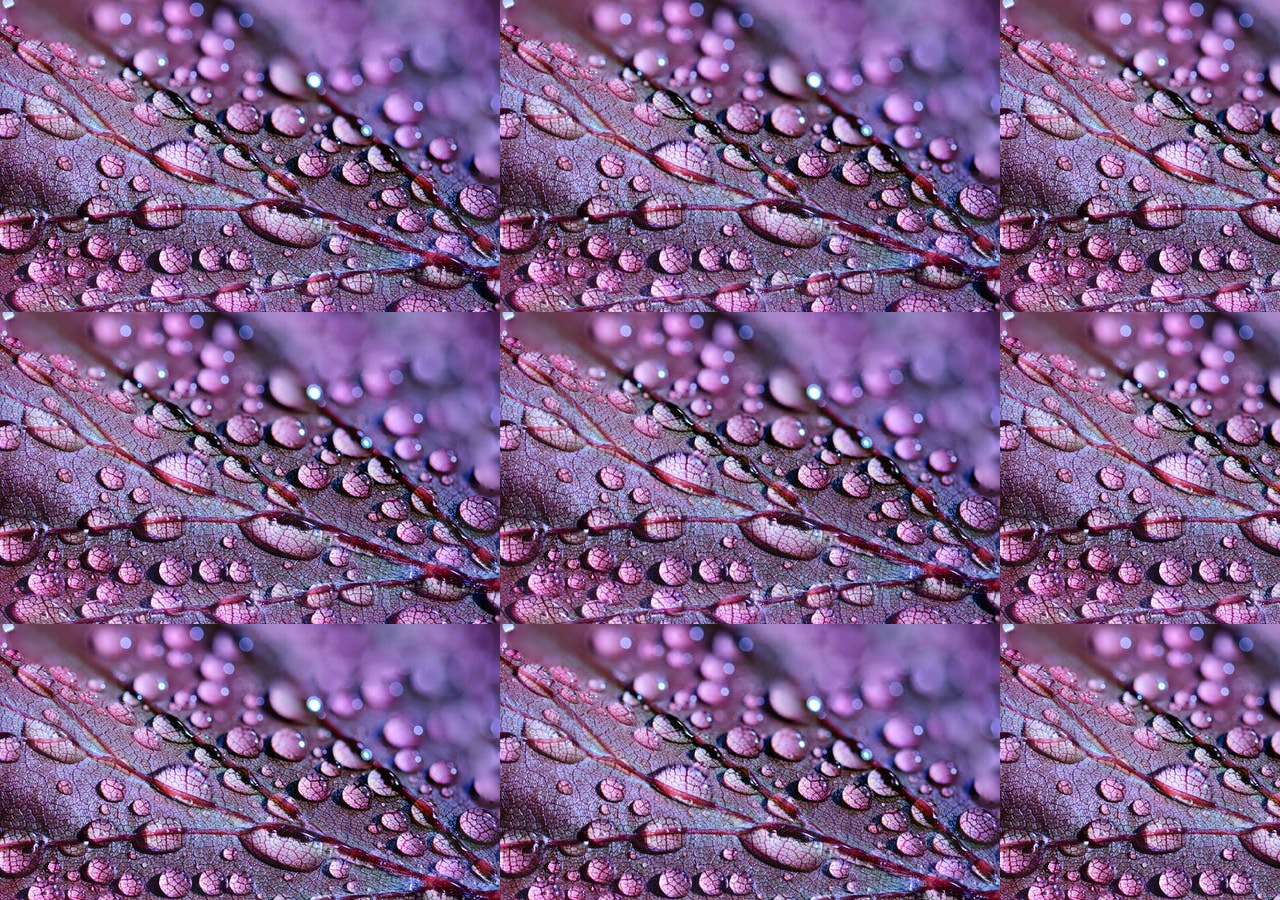
<file: index.html>
<!DOCTYPE html>
<html>
<head>
    <title>
        wishesh
    </title>
    <style>
body
        {
    background-image: url('pexels-photo-459301.jpeg');
}

    </style>

</head>
<body>

<pre>



                                
</pre>
<script type="text/javascript">
var password = "sujatha00";
var x = prompt("Enter in the password ","");
if (x.toLowerCase() == password) {
 alert("Come right in \n \n You've entered in the right password");
 window.location = "home1.html";
}
else {
 window.location = "pswdwrong.html";
}
</script>


</body>

</html>
</file>
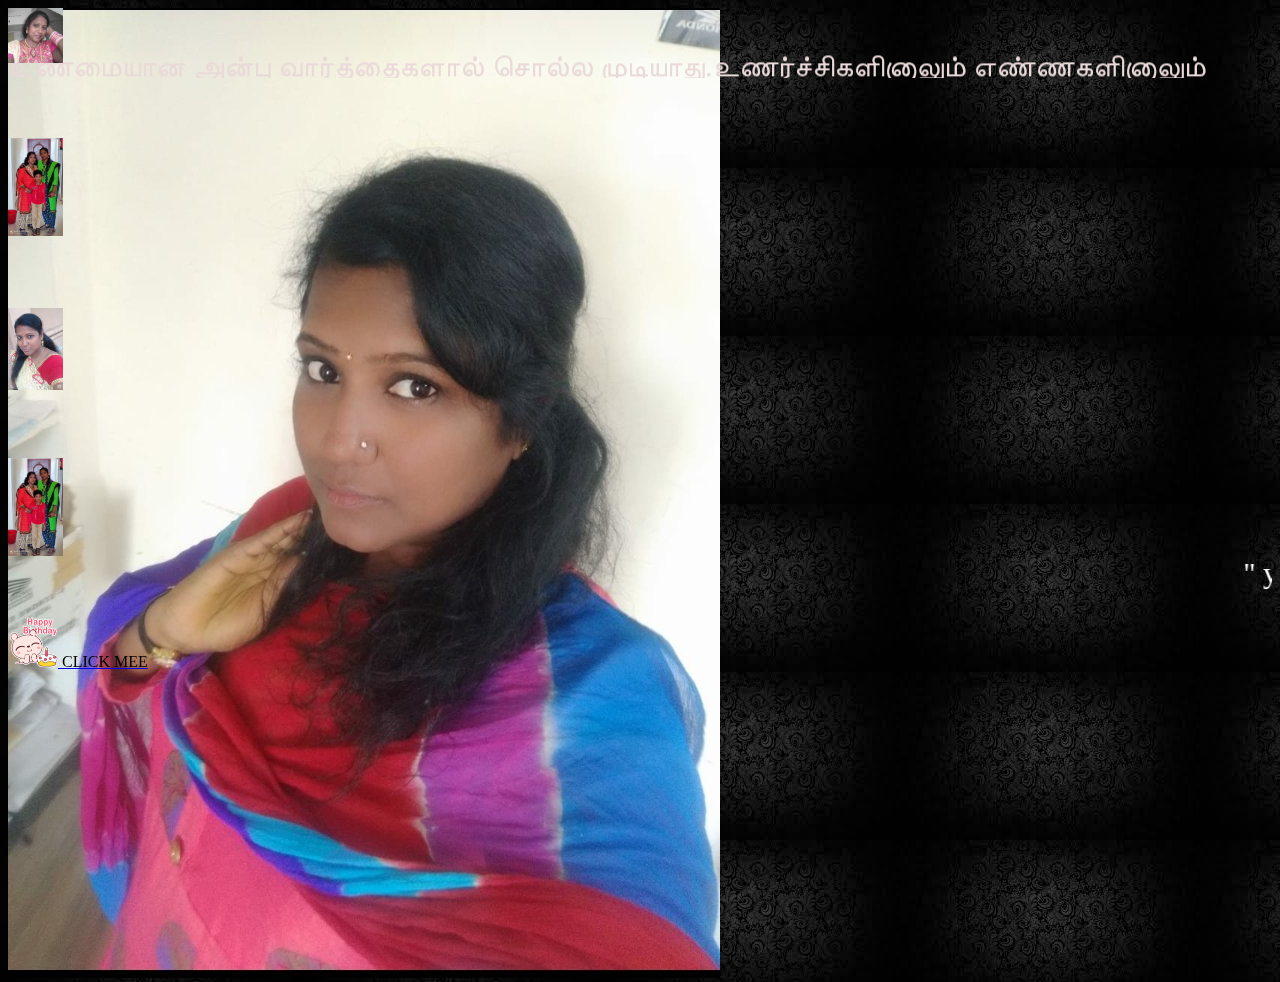
<file: home4.html>
<!DOCTYPE HTML>
<html>
<head>
    <meata name="viewport" content="width=device-width, initial-sclae=1">

        <style>
           body{
               background-image:url('black beauty.jpeg');
             

           } 

           .container .image
        

           {
            
            background-position: center;  
            position: absolute;
              
           }
           .image2
           {
               position:relative;
               align:right;
               
           }
            
          .image3
          {
              position:relative;
              padding-top: 130px;;

          }
          .image4
          {
              position:relative;
              padding-top:170px;
          }


          .image5
          {
              position:relative;
              padding-top:150px;
          }

          .mark
          {
              color:white;
              position: relative;
              font-size: 30px;
              padding-top: 10px;
              
              
          }
          .mark2
          {
              position:absolute;
              color:rgb(233, 217, 217);
              font-size:30px;

          }
            .tedy
          {
              position:relative;
              padding-top: 20px;;
          }



        </style>
</head>

<body>

<div class="container">

<div class="image">
    <img src="photo4.jpg">

</div>
<div class="mark2">

    <marquee scrolldelay=150 width="100%" direction="up" height="100%">
        உண்மையான அன்பு வார்த்தைகளால்
    சொல்ல முடியாது.உணர்ச்சிகளினாலும்
    எண்ணகளினாலும் மட்டுமே சொல்ல முடியும்.
    இனிய பிறந்தநாள் வாழ்த்துக்கள் Amma.
    </marquee>
    </div>

<div class="image2">
    <img src="photo5.jpg" width="55px;"
    align="left">
</div>

<div class="image3">
    <img src="photo3.jpg" width="55px"
    align="left">
</div>

<div class="image4">
    <img src="photo12.jpg" width="55px;"
    align="left">
</div>
<div class="image5">
    <img src="photo3.jpg" width="55px;"
    align="left">
</div>
<div class="mark">


<marquee scrolldelay="150" width="100%" direction="left" height="100%">
    " you for always providing me with hope, encouragement, 
    joy, and support. You are the best, 
    and I hope that your birthday is as unforgettable as you are."
    </marquee>
</div>
    <div class="tedy">
    <a href="home5.html">
    <img src="happy-birthday-birthday-bear.gif"
         width="50px"><span style="color:black"> CLICK MEE </a> </span>
</div>
</div>




</body>
</html>
</file>
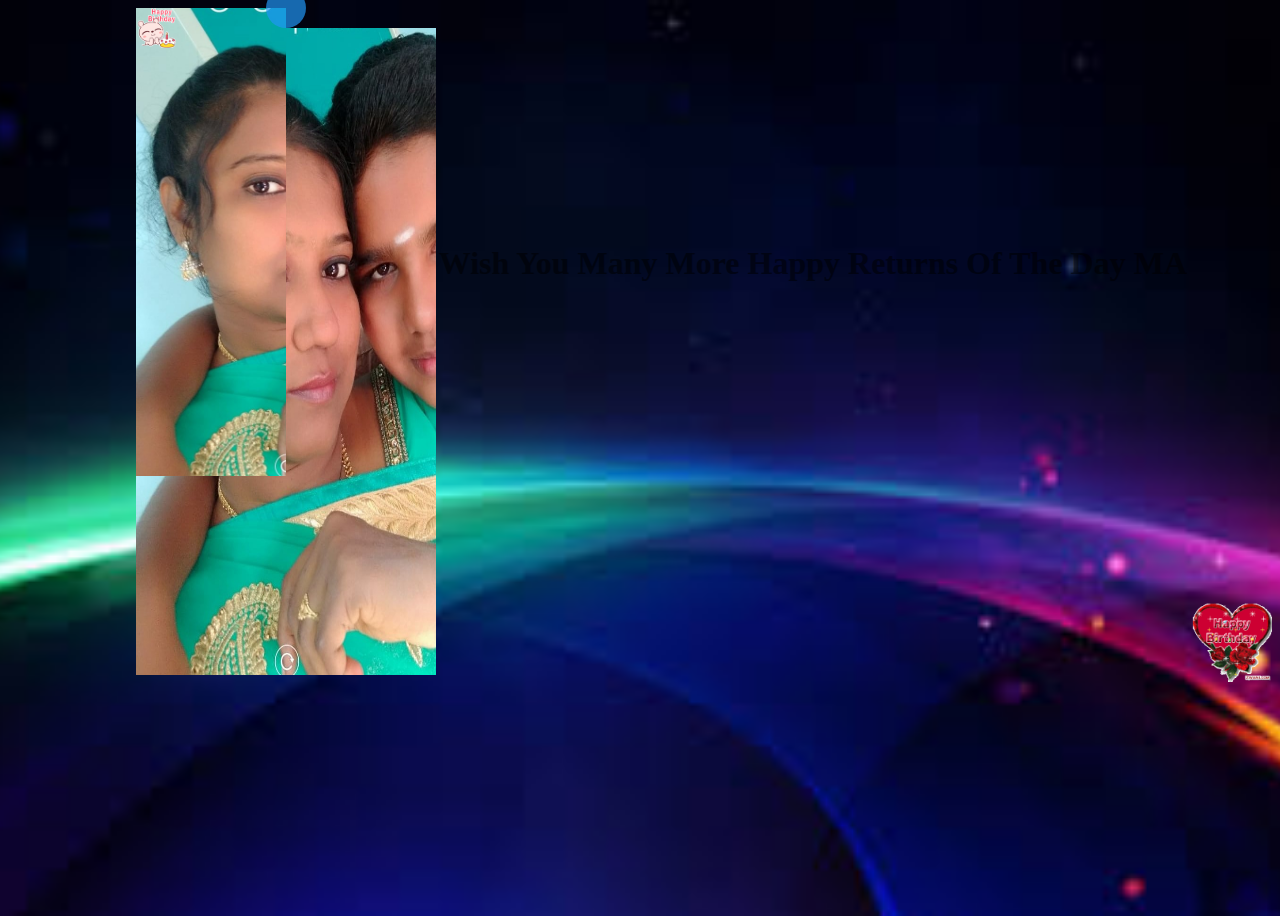
<file: home5.html>
<!DOCTYPE html>
<html>
<head>
<meta name="viewport" content="width=device-width, initial-scale=1.0">
<style>
* {box-sizing: border-box;}

body{
  background-image: url('images.jpeg');
  background-repeat: no-repeat;
  background-position: center;
  background-size: cover;
  height:900px;
}
#watermark {
  bottom: 5px;
  right: 5px;
  opacity: 0.5;
  text-align: right;
  color: black;
  position: absolute;
  padding-right: 80px;
  text-transform:capitalize;
}

.img-comp-container {
  position: relative;
  height: 300px; /*should be the same height as the images*/
  align-items: center;
  
}

.img-comp-img {
  position: absolute;
  width: auto;
  height: auto;
  overflow:hidden;
}

.img-comp-img img {
  display:block;
  vertical-align:middle;
}

.img-comp-slider {
  position: absolute;
  z-index:9;
  cursor: ew-resize;
  /*set the appearance of the slider:*/
  width: 40px;
  height: 40px;
  background-color: #2196F3;
  opacity: 0.7;
  border-radius: 50%;
}
.gif
{
  position:relative;

}
.love
{
  position: relative;
  padding-top: 550px;
}
</style>
<script>
function initComparisons() {
  var x, i;
  /*find all elements with an "overlay" class:*/
  x = document.getElementsByClassName("img-comp-overlay");
  for (i = 0; i < x.length; i++) {
    /*once for each "overlay" element:
    pass the "overlay" element as a parameter when executing the compareImages function:*/
    compareImages(x[i]);
  }
  function compareImages(img) {
    var slider, img, clicked = 0, w, h;
    /*get the width and height of the img element*/
    w = img.offsetWidth;
    h = img.offsetHeight;
    /*set the width of the img element to 50%:*/
    img.style.width = (w / 2) + "px";
    /*create slider:*/
    slider = document.createElement("DIV");
    slider.setAttribute("class", "img-comp-slider");
    /*insert slider*/
    img.parentElement.insertBefore(slider, img);
    /*position the slider in the middle:*/
    slider.style.top = (h / 2) - (slider.offsetHeight / 2) + "px";
    slider.style.left = (w / 2) - (slider.offsetWidth / 2) + "px";
    /*execute a function when the mouse button is pressed:*/
    slider.addEventListener("mousedown", slideReady);
    /*and another function when the mouse button is released:*/
    window.addEventListener("mouseup", slideFinish);
    /*or touched (for touch screens:*/
    slider.addEventListener("touchstart", slideReady);
    /*and released (for touch screens:*/
    window.addEventListener("touchend", slideFinish);
    function slideReady(e) {
      /*prevent any other actions that may occur when moving over the image:*/
      e.preventDefault();
      /*the slider is now clicked and ready to move:*/
      clicked = 1;
      /*execute a function when the slider is moved:*/
      window.addEventListener("mousemove", slideMove);
      window.addEventListener("touchmove", slideMove);
    }
    function slideFinish() {
      /*the slider is no longer clicked:*/
      clicked = 0;
    }
    function slideMove(e) {
      var pos;
      /*if the slider is no longer clicked, exit this function:*/
      if (clicked == 0) return false;
      /*get the cursor's x position:*/
      pos = getCursorPos(e)
      /*prevent the slider from being positioned outside the image:*/
      if (pos < 0) pos = 0;
      if (pos > w) pos = w;
      /*execute a function that will resize the overlay image according to the cursor:*/
      slide(pos);
    }
    function getCursorPos(e) {
      var a, x = 0;
      e = (e.changedTouches) ? e.changedTouches[0] : e;
      /*get the x positions of the image:*/
      a = img.getBoundingClientRect();
      /*calculate the cursor's x coordinate, relative to the image:*/
      x = e.pageX - a.left;
      /*consider any page scrolling:*/
      x = x - window.pageXOffset;
      return x;
    }
    function slide(x) {
      /*resize the image:*/
      img.style.width = x + "px";
      /*position the slider:*/
      slider.style.left = img.offsetWidth - (slider.offsetWidth / 2) + "px";
    }
  }
}
</script>
</head>
<body style="  padding-left: 10%;">



<div class="img-comp-container">
  <div class="img-comp-img" style="padding-top: 20px;">
    <img src="photo11.jpg" width="300" height="647">
  </div>
  <div class="img-comp-img img-comp-overlay">
    <img src="photo13.jpg" width="300" height="100%">
  
</div>
<div id="watermark">  <h1 > Wish you many more happy returns of the day MA</h1>
  
</div>
<div class="gif">
  <a href="last.html"> 
  <img src="happy-birthday-birthday-bear.gif" 
  width="40px;" >
</div>
<div class="love">
  <img src="happy-birthday-love.gif"
  width="80px;" align="right">
</a>
</div>


<script>
/*Execute a function that will execute an image compare function for each element with the img-comp-overlay class:*/
initComparisons();
</script>

</body>
</html>
</file>
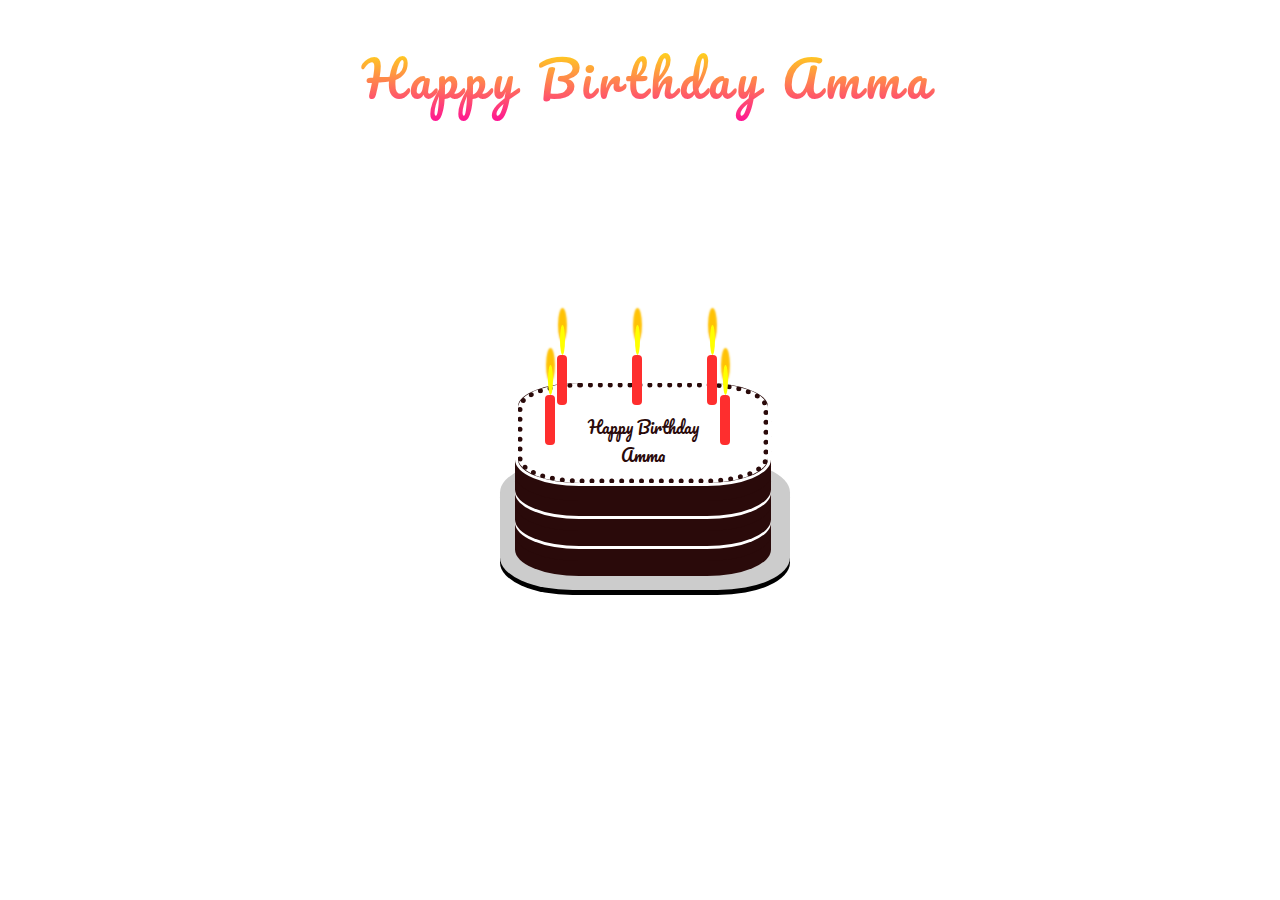
<file: last.html>
<!DOCTYPE html>
<html>
    <head>
        <title>Happy Birthday Wishing - Rohith </title>
        <meta charset="UTF-8">
        <meta name="viewport" content="width=device-width, initial-scale=1.0">
        <!-- Google Fonts -->
        <link href="https://fonts.googleapis.com/css?family=Pacifico&display=swap" rel="stylesheet">
        <!-- My Stylesheet -->
        <link rel="stylesheet" href="style.css">
    </head>

<body>
    <div class="wish">
        Happy Birthday Amma
    </div>
    <div class="cake">
        <div class="plate"></div>
        <div class="layer"></div>
        <div class="icing">
            <div class="name">
                <p>Happy Birthday <br/> <span id="name">Amma</span></p>
            </div>
        </div>
        <div class="candle1">
            <div class="flame1"></div>
        </div>
        <div class="candle2">
            <div class="flame2"></div>
        </div>
        <div class="candle3">
            <div class="flame3"></div>
        </div>
        <div class="candle4">
            <div class="flame4"></div>
        </div>
        <div class="candle5">
            <div class="flame5"></div>
        </div>
    </div>
    <div class ="text">May all your dreams come true and May God crown you with all the success in life. Wishing you many returns of this day. Happy birthday! From, Rohith
    </div>

    <audio id="HBD" loop>
        <source src="https://dl.dropbox.com/s/57hjcyz47o4us25/audio.mp3">
    </audio>
    <!-- JavaScript Page -->
    <script>
        alert(“TOUCH THE CAKE 🎂 AND ENJOY THE PARTY 🎶🎉🎊”);
window.addEventListener(‘click’, function() {
var audio = document.getElementById(“HBD”);
audio.play();
});
    </script>
</body>
</file>
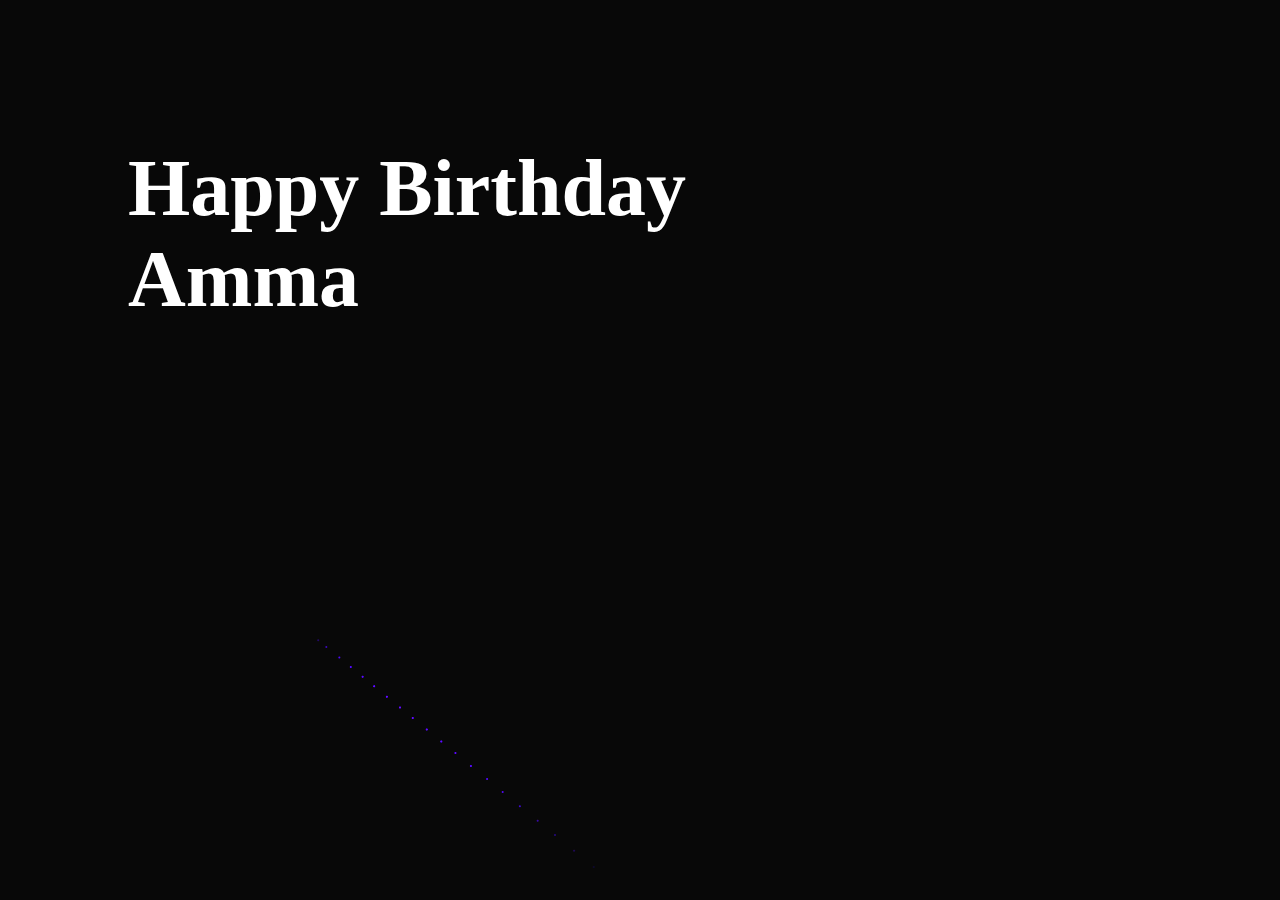
<file: random.html>
<html>
    <head>

        <style>
            body {
  margin: 0;
  background: #020202;
  cursor: crosshair;
}
canvas{display:block}
h1 {
  position: absolute;
  top: 20%;
  left: 40%;
  transform: translate(-50%, -50%);
  color: #fff;
  font-family: "Source Sans Pro";
  font-size: 5em;
  font-weight: 900;
  -webkit-user-select: none;
  user-select: none;
}
        </style>
    </head>

    <body>

        <h1>Happy Birthday Amma</h1>
<canvas id="birthday"></canvas>

<script>
    // helper functions
const PI2 = Math.PI * 2
const random = (min, max) => Math.random() * (max - min + 1) + min | 0
const timestamp = _ => new Date().getTime()

// container
class Birthday {
  constructor() {
    this.resize()

    // create a lovely place to store the firework
    this.fireworks = []
    this.counter = 0

  }
  
  resize() {
    this.width = canvas.width = window.innerWidth
    let center = this.width / 2 | 0
    this.spawnA = center - center / 4 | 0
    this.spawnB = center + center / 4 | 0
    
    this.height = canvas.height = window.innerHeight
    this.spawnC = this.height * .1
    this.spawnD = this.height * .5
    
  }
  
  onClick(evt) {
     let x = evt.clientX || evt.touches && evt.touches[0].pageX
     let y = evt.clientY || evt.touches && evt.touches[0].pageY
     
     let count = random(3,5)
     for(let i = 0; i < count; i++) this.fireworks.push(new Firework(
        random(this.spawnA, this.spawnB),
        this.height,
        x,
        y,
        random(0, 260),
        random(30, 110)))
          
     this.counter = -1
     
  }
  
  update(delta) {
    ctx.globalCompositeOperation = 'hard-light'
    ctx.fillStyle = `rgba(20,20,20,${ 7 * delta })`
    ctx.fillRect(0, 0, this.width, this.height)

    ctx.globalCompositeOperation = 'lighter'
    for (let firework of this.fireworks) firework.update(delta)

    // if enough time passed... create new new firework
    this.counter += delta * 3 // each second
    if (this.counter >= 1) {
      this.fireworks.push(new Firework(
        random(this.spawnA, this.spawnB),
        this.height,
        random(0, this.width),
        random(this.spawnC, this.spawnD),
        random(0, 360),
        random(30, 110)))
      this.counter = 0
    }

    // remove the dead fireworks
    if (this.fireworks.length > 1000) this.fireworks = this.fireworks.filter(firework => !firework.dead)

  }
}

class Firework {
  constructor(x, y, targetX, targetY, shade, offsprings) {
    this.dead = false
    this.offsprings = offsprings

    this.x = x
    this.y = y
    this.targetX = targetX
    this.targetY = targetY

    this.shade = shade
    this.history = []
  }
  update(delta) {
    if (this.dead) return

    let xDiff = this.targetX - this.x
    let yDiff = this.targetY - this.y
    if (Math.abs(xDiff) > 3 || Math.abs(yDiff) > 3) { // is still moving
      this.x += xDiff * 2 * delta
      this.y += yDiff * 2 * delta

      this.history.push({
        x: this.x,
        y: this.y
      })

      if (this.history.length > 20) this.history.shift()

    } else {
      if (this.offsprings && !this.madeChilds) {
        
        let babies = this.offsprings / 2
        for (let i = 0; i < babies; i++) {
          let targetX = this.x + this.offsprings * Math.cos(PI2 * i / babies) | 0
          let targetY = this.y + this.offsprings * Math.sin(PI2 * i / babies) | 0

          birthday.fireworks.push(new Firework(this.x, this.y, targetX, targetY, this.shade, 0))

        }

      }
      this.madeChilds = true
      this.history.shift()
    }
    
    if (this.history.length === 0) this.dead = true
    else if (this.offsprings) { 
        for (let i = 0; this.history.length > i; i++) {
          let point = this.history[i]
          ctx.beginPath()
          ctx.fillStyle = 'hsl(' + this.shade + ',100%,' + i + '%)'
          ctx.arc(point.x, point.y, 1, 0, PI2, false)
          ctx.fill()
        } 
      } else {
      ctx.beginPath()
      ctx.fillStyle = 'hsl(' + this.shade + ',100%,50%)'
      ctx.arc(this.x, this.y, 1, 0, PI2, false)
      ctx.fill()
    }

  }
}

let canvas = document.getElementById('birthday')
let ctx = canvas.getContext('2d')

let then = timestamp()

let birthday = new Birthday
window.onresize = () => birthday.resize()
document.onclick = evt => birthday.onClick(evt)
document.ontouchstart = evt => birthday.onClick(evt)

  ;(function loop(){
  	requestAnimationFrame(loop)

  	let now = timestamp()
  	let delta = now - then

    then = now
    birthday.update(delta / 1000)
  	

  })()
</script>
    </body>
</html>
</file>
<file: style.css>
body {
    background-image: url("https://dl.dropbox.com/s/4ubs90vu8bn5zq2/image.gif");
}

.wish {
    margin: 0;
    padding: 0;
    position: absolute;
    top: 4%;
    width: 100%;
    text-align: center;
    font-size: 3em;
    color: red;
    letter-spacing: 0.1em;
    font-family: 'Pacifico', cursive;
    background: -webkit-linear-gradient(#ffff00, #ff1493);
    -webkit-background-clip: text;
    -webkit-text-fill-color: transparent;
    -webkit-animation: hue 3s infinite ease-in-out;
}

@-webkit-keyframes hue {
    0% {
        -webkit-filter: hue-rotate(0deg);
        transform: scale(1) rotate(0deg);
    }

    50% {
        -webkit-filter: hue-rotate(360deg);
        transform: scale(1.2) rotate(5deg);
    }
}

.cake {
    position: absolute;
    width: 250px;
    height: 200px;
    top: 50%;
    left: 50%;
    margin-top: -70px;
    margin-left: -125px;
}

.plate {
    position: absolute;
    width: 290px;
    height: 130px;
    bottom: -10px;
    left: -15px;
    background-color: #ccc;
    border-radius: 25%;
    box-shadow: 0 5px 0 0 #000;
}

.cake>* {
    position: absolute;
}

.layer {
    position: absolute;
    display: block;
    width: 250px;
    height: 100px;
    border-radius: 25%;
    background-color: #2a0a0a;
    border: 3px solid #fff;
    box-shadow:
        0 15px 0 0 #2a0a0a,
        0 30px 0 0 #2a0a0a,
        0 33px 0 0 #fff,
        0 45px 0 0 #2a0a0a,
        0 60px 0 0 #2a0a0a,
        0 63px 0 0 #fff,
        0 75px 0 0 #2a0a0a,
        0 90px 0 0 #2a0a0a;
}

.icing {
    top: 3px;
    left: 3px;
    background-color: #fff;
    border: 5px dotted #2a0a0a;
    width: 240px;
    height: 90px;
    border-radius: 25%;
}

.name {
    margin: 0;
    padding: 0;
    position: absolute;
    top: 10%;
    width: 100%;
    text-align: center;
    font-size: 1em;
    color: #2a0a0a;
    font-family: 'Pacifico', cursive;
}

.candle1 {
    z-index: 10;
    width: 10px;
    height: 50px;
    background-color: #fe2e2e;
    border-radius: 4px;
    top: -25px;
    left: 50%;
    margin-left: -8px;
}

.flame1 {
    border-bottom-left-radius: 45% 35%;
    border-bottom-right-radius: 45% 35%;
    box-shadow: 0 -15px 2px 2px #ffc205;
    background-color: yellow;
    border-radius: 50%;
    height: 30px;
    width: 5px;
    top: -30px;
    left: 30%;
    position: absolute;
}

.candle2 {
    z-index: 10;
    width: 10px;
    height: 50px;
    background-color: #fe2e2e;
    border-radius: 4px;
    top: -25px;
    left: 80%;
    margin-left: -8px;
}

.flame2 {
    border-bottom-left-radius: 45% 35%;
    border-bottom-right-radius: 45% 35%;
    box-shadow: 0 -15px 2px 2px #ffc205;
    background-color: yellow;
    border-radius: 50%;
    height: 30px;
    width: 5px;
    top: -30px;
    left: 30%;
    position: absolute;
}

.candle3 {
    z-index: 10;
    width: 10px;
    height: 50px;
    background-color: #fe2e2e;
    border-radius: 4px;
    top: -25px;
    left: 20%;
    margin-left: -8px;
}

.flame3 {
    border-bottom-left-radius: 45% 35%;
    border-bottom-right-radius: 45% 35%;
    box-shadow: 0 -15px 2px 2px #ffc205;
    background-color: yellow;
    border-radius: 50%;
    height: 30px;
    width: 5px;
    top: -30px;
    left: 30%;
    position: absolute;
}

.candle4 {
    z-index: 10;
    width: 10px;
    height: 50px;
    background-color: #fe2e2e;
    border-radius: 4px;
    top: 15px;
    left: 15%;
    margin-left: -8px;
}

.flame4 {
    border-bottom-left-radius: 45% 35%;
    border-bottom-right-radius: 45% 35%;
    box-shadow: 0 -15px 2px 2px #ffc205;
    background-color: yellow;
    border-radius: 50%;
    height: 30px;
    width: 5px;
    top: -30px;
    left: 30%;
    position: absolute;
}

.candle5 {
    z-index: 10;
    width: 10px;
    height: 50px;
    background-color: #fe2e2e;
    border-radius: 4px;
    top: 15px;
    left: 85%;
    margin-left: -8px;
}

.flame5 {
    border-bottom-left-radius: 45% 35%;
    border-bottom-right-radius: 45% 35%;
    box-shadow: 0 -15px 2px 2px #ffc205;
    background-color: yellow;
    border-radius: 50%;
    height: 30px;
    width: 5px;
    top: -30px;
    left: 30%;
    position: absolute;
}

.text {
    margin: 0;
    padding: 0;
    position: absolute;
    top: 80%;
    width: 100%;
    text-align: center;
    font-size: 1em;
    color: white;
    font-family: 'Pacifico', cursive;
}
</file>
